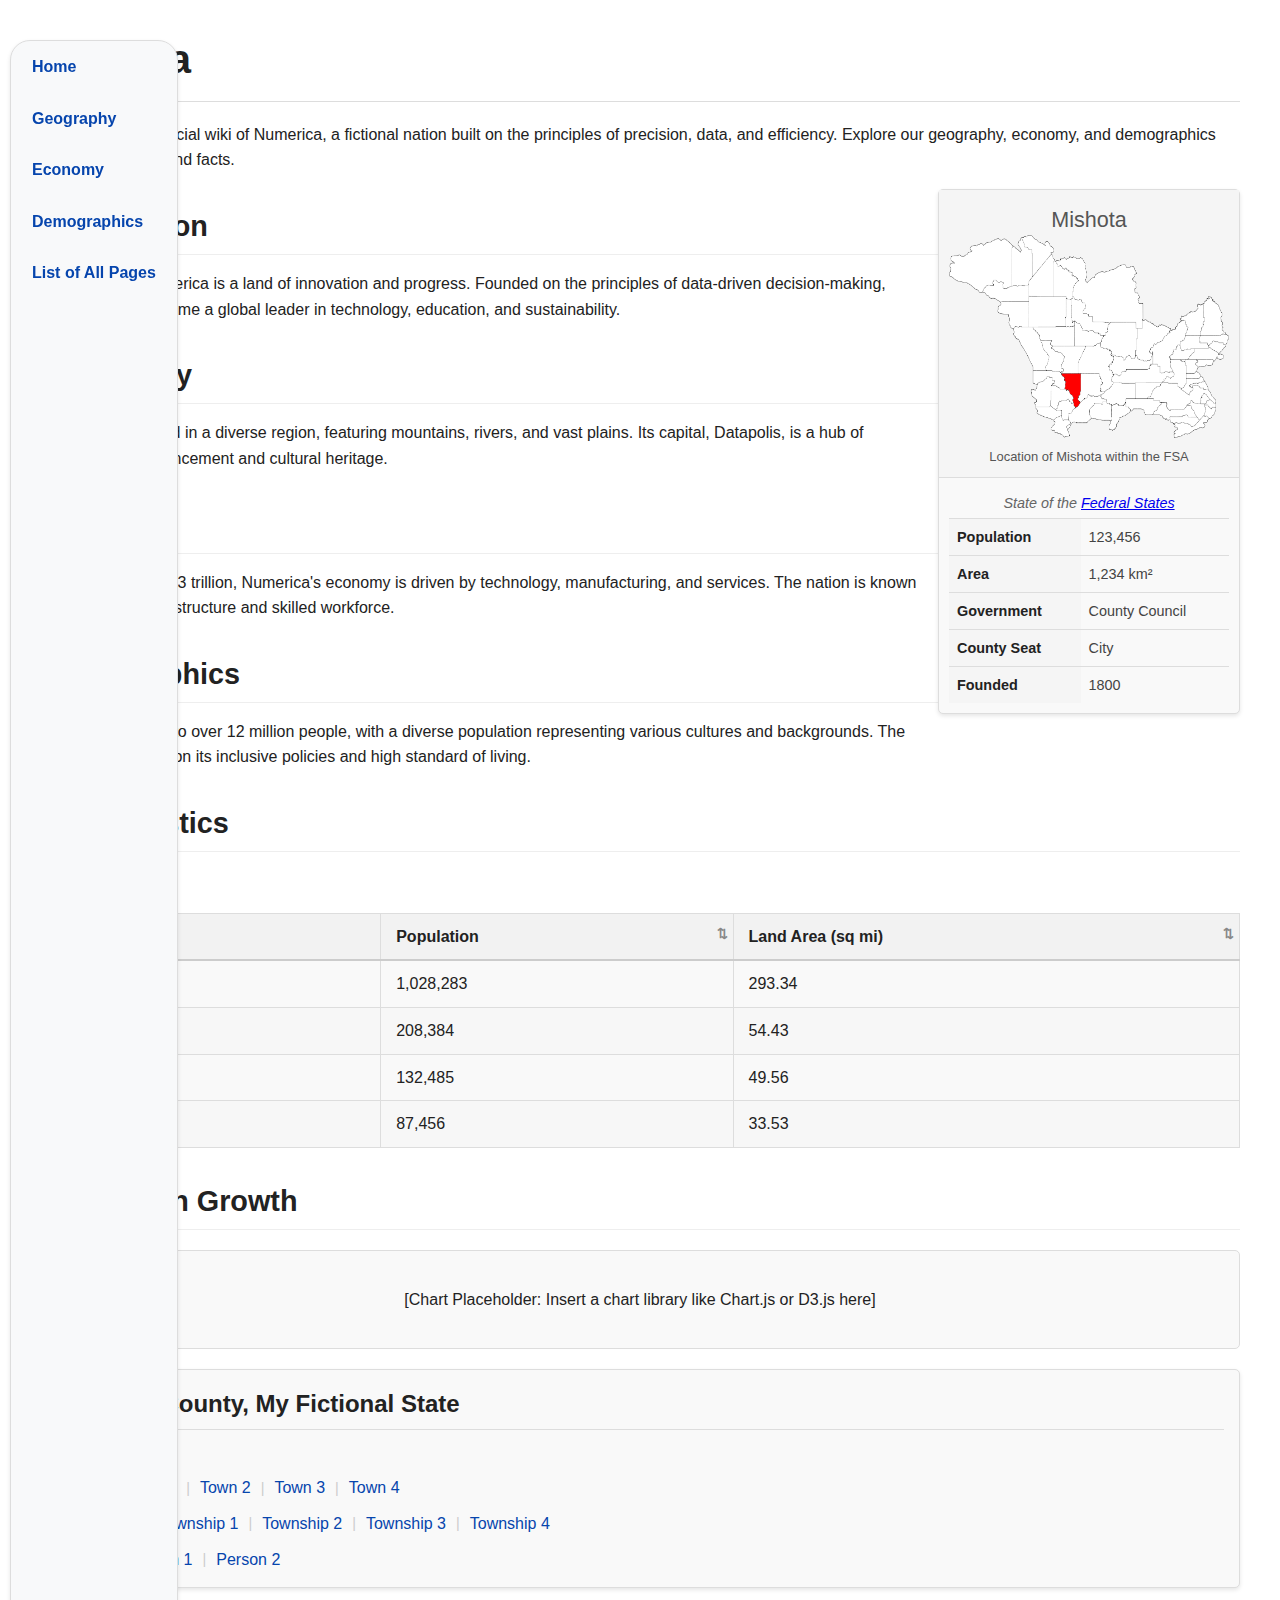
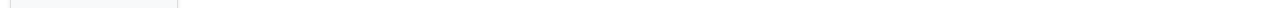
<file: index.html>
<!DOCTYPE html>
<html lang="en">
<head>
    <meta charset="UTF-8">
    <meta name="viewport" content="width=device-width, initial-scale=1.0">
    <title>Mishota</title>
    <link rel="stylesheet" href="./css/main.css">
    <link rel="stylesheet" href="./css/infobox.css">
    <link rel="stylesheet" href="./css/portals.css">
    <script src="./js/table.js"></script> 
</head>
<body>
<!-- Navbar -->
<nav class="navbar">
    <div class="nav-container">
        <a href="index.html">Home</a>
        <a href="geography.html">Geography</a>
        <a href="economy.html">Economy</a>
        <a href="demographics.html">Demographics</a>
        <a href="list_demo.html">List of All Pages</a>
    </div>
</nav>

    <!-- Main Content -->
    <main class="main-container">
        <h1>Mishota</h1>
        <p>Welcome to the official wiki of Numerica, a fictional nation built on the principles of precision, data, and efficiency. Explore our geography, economy, and demographics through numbers and facts.</p>

        <!-- Infobox -->
        <aside class="infobox">
            <!-- Image Section -->
            <div class="infobox-image">
                <div class="infobox-name">Mishota</div>
                <img src="./img/Mishota_on_map.png" alt="Location of Mishota within the Federal States of Archanta">
                <div class="infobox-caption">Location of Mishota within the FSA</div>
            </div>

            <!-- Details Section -->
            <div class="infobox-details">
                <table>
                    <tr>
                        <td colspan="2" class="infobox-designation">State of the <a href="https://wiki.opengeofiction.net/index.php/Federal_States">Federal States</a></td>
                    </tr>
                    <tr>
                        <th>Population</th>
                        <td>123,456</td>
                    </tr>
                    <tr>
                        <th>Area</th>
                        <td>1,234 km²</td>
                    </tr>
                    <tr>
                        <th>Government</th>
                        <td>County Council</td>
                    </tr>
                    <tr>
                        <th>County Seat</th>
                        <td>City</td>
                    </tr>
                    <tr>
                        <th>Founded</th>
                        <td>1800</td>
                    </tr>
                </table>
            </div>
        </aside>

        <!-- Main Article -->
        <article class="content">
            <h2>Introduction</h2>
            <p>The Nation of Numerica is a land of innovation and progress. Founded on the principles of data-driven decision-making, Numerica has become a global leader in technology, education, and sustainability.</p>

            <h2>Geography</h2>
            <p>Numerica is located in a diverse region, featuring mountains, rivers, and vast plains. Its capital, Datapolis, is a hub of technological advancement and cultural heritage.</p>

            <h2>Economy</h2>
            <p>With a GDP of $1.23 trillion, Numerica's economy is driven by technology, manufacturing, and services. The nation is known for its efficient infrastructure and skilled workforce.</p>

            <h2>Demographics</h2>
            <p>Numerica is home to over 12 million people, with a diverse population representing various cultures and backgrounds. The nation prides itself on its inclusive policies and high standard of living.</p>

            <!-- Table -->
            <h2>Key Statistics</h2>
            <table class="stats-table sortable">
                <caption>List of Cities</caption>
                <thead>
                    <tr>
                        <th scope="col">Name</th>
                        <th scope="col" data-sortable="true">Population</th>
                        <th scope="col" data-sortable="true">Land Area (sq mi)</th>
                    </tr>
                </thead>
                <tbody>
                    <tr>
                        <th scope="row">Eriksburg</th>
                        <td>1,028,283</td>
                        <td>293.34</td>
                    </tr>
                    <tr>
                        <th scope="row">Springfield</th>
                        <td>208,384</td>
                        <td>54.43</td>
                    </tr>
                    <tr>
                        <th scope="row">Virestrom</th>
                        <td>132,485</td>
                        <td>49.56</td>
                    </tr>
                    <tr>
                        <th scope="row">Hardwell</th>
                        <td>87,456</td>
                        <td>33.53</td>
                    </tr>
                </tbody>
            </table>

            <!-- Chart Placeholder -->
            <h2>Population Growth</h2>
            <div class="chart">
                <p>[Chart Placeholder: Insert a chart library like Chart.js or D3.js here]</p>
            </div>
        </article>

<!-- County Portal -->
<div class="portal">
    <h2>Example County, My Fictional State</h2>
    <div class="portal-links">
        <!-- Cities Row -->
        <div class="portal-row">
            <strong>Cities</strong>
            <ul>
                <li><a href="city.html">City</a></li>
            </ul>
        </div>

        <!-- Towns Row -->
        <div class="portal-row">
            <strong>Towns</strong>
            <ul>
                <li><a href="town1.html">Town 1</a></li>
                <li><a href="town2.html">Town 2</a></li>
                <li><a href="town3.html">Town 3</a></li>
                <li><a href="town4.html">Town 4</a></li>
            </ul>
        </div>

        <!-- Townships Row -->
        <div class="portal-row">
            <strong>Townships</strong>
            <ul>
                <li><a href="township1.html">Township 1</a></li>
                <li><a href="township2.html">Township 2</a></li>
                <li><a href="township3.html">Township 3</a></li>
                <li><a href="township4.html">Township 4</a></li>
            </ul>
        </div>

        <!-- People Row -->
        <div class="portal-row">
            <strong>People</strong>
            <ul>
                <li><a href="person1.html">Person 1</a></li>
                <li><a href="person2.html">Person 2</a></li>
            </ul>
        </div>
    </div>
</div>
    </main>
</body>
</html>
</file>
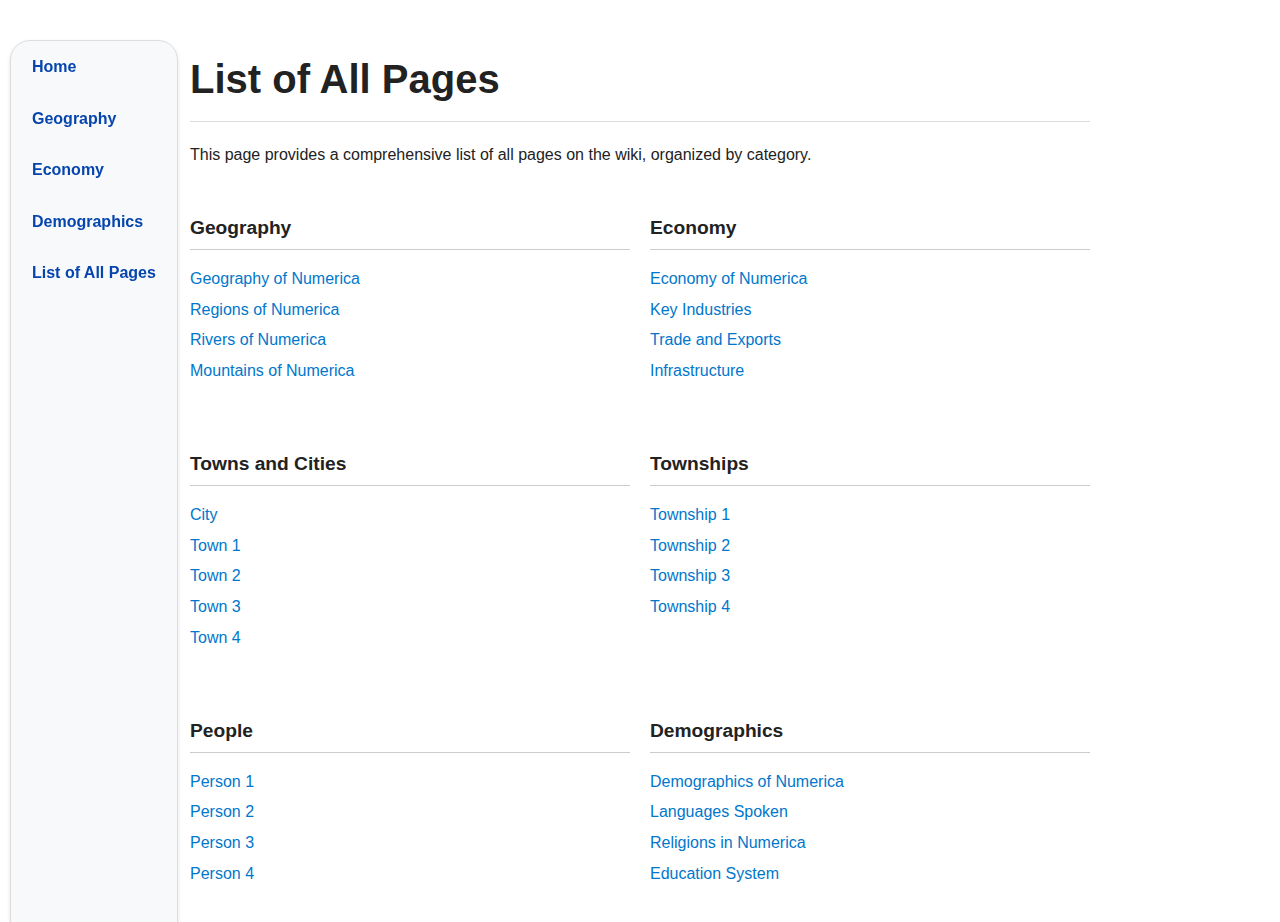
<file: list_demo.html>
<!DOCTYPE html>
<html lang="en">
<head>
    <meta charset="UTF-8">
    <meta name="viewport" content="width=device-width, initial-scale=1.0">
    <title>List of All Pages - My Fictional State Wiki</title>
    <link rel="stylesheet" href="./css/main.css">
    <link rel="stylesheet" href="./css/infobox.css">
    <link rel="stylesheet" href="./css/portals.css">
    <link rel="stylesheet" href="./css/lists.css">
</head>
<body>
    <!-- Navbar -->
    <nav class="navbar">
        <div class="nav-container">
            <a href="index.html">Home</a>
            <a href="geography.html">Geography</a>
            <a href="economy.html">Economy</a>
            <a href="demographics.html">Demographics</a>
            <a href="list_demo.html">List of All Pages</a>
        </div>
    </nav>

    <!-- Main Content -->
    <main class="main-container">
        <h1>List of All Pages</h1>
        <p>This page provides a comprehensive list of all pages on the wiki, organized by category.</p>

        <div class="category-list">
            <div class="category">
                <h2>Geography</h2>
                <ul>
                    <li><a href="geography.html">Geography of Numerica</a></li>
                    <li><a href="regions.html">Regions of Numerica</a></li>
                    <li><a href="rivers.html">Rivers of Numerica</a></li>
                    <li><a href="mountains.html">Mountains of Numerica</a></li>
                </ul>
            </div>

            <div class="category">
                <h2>Economy</h2>
                <ul>
                    <li><a href="economy.html">Economy of Numerica</a></li>
                    <li><a href="industries.html">Key Industries</a></li>
                    <li><a href="trade.html">Trade and Exports</a></li>
                    <li><a href="infrastructure.html">Infrastructure</a></li>
                </ul>
            </div>

            <div class="category">
                <h2>Towns and Cities</h2>
                <ul>
                    <li><a href="city.html">City</a></li>
                    <li><a href="town1.html">Town 1</a></li>
                    <li><a href="town2.html">Town 2</a></li>
                    <li><a href="town3.html">Town 3</a></li>
                    <li><a href="town4.html">Town 4</a></li>
                </ul>
            </div>

            <div class="category">
                <h2>Townships</h2>
                <ul>
                    <li><a href="township1.html">Township 1</a></li>
                    <li><a href="township2.html">Township 2</a></li>
                    <li><a href="township3.html">Township 3</a></li>
                    <li><a href="township4.html">Township 4</a></li>
                </ul>
            </div>

            <div class="category">
                <h2>People</h2>
                <ul>
                    <li><a href="person1.html">Person 1</a></li>
                    <li><a href="person2.html">Person 2</a></li>
                    <li><a href="person3.html">Person 3</a></li>
                    <li><a href="person4.html">Person 4</a></li>
                </ul>
            </div>

            <div class="category">
                <h2>Demographics</h2>
                <ul>
                    <li><a href="demographics.html">Demographics of Numerica</a></li>
                    <li><a href="languages.html">Languages Spoken</a></li>
                    <li><a href="religions.html">Religions in Numerica</a></li>
                    <li><a href="education.html">Education System</a></li>
                </ul>
            </div>
        </div>
    </main>
</body>
</html>
</file>
<file: css/main.css>
/* General Styles */
body {
    font-family: Arial, sans-serif;
    margin: 0;
    padding: 0;
    line-height: 1.6;
    color: #222;
    background-color: #fff;
}

/* Navbar */
.navbar {
    background-color: #f8f9fa;
    border: 1px solid #ddd;
    border-radius: 20px;
    padding: 5px 5px;
    margin: 20px 0; /* Align to the left */
    max-width: 320px; /* Adjust width for a sidebar */
    box-shadow: 0 2px 4px rgba(0, 0, 0, 0.1);
    display: flex;
    flex-direction: column; /* Stack links vertically */
    position: fixed; /* Keep it in place */
    left: 10px; /* Adjust distance from the left */
    height: 2000px;
    top: 20px;
}

.nav-container {
    display: flex;
    flex-direction: column;
    gap: 10px;
}


.navbar a {
    text-decoration: none;
    color: #0645ad;
    font-weight: bold;
    padding: 8px 16px; /* Padding for clickable area */
    border-radius: 20px; /* Slightly rounded links */
    transition: background-color 0.3s ease, color 0.3s ease;
}

.navbar a:hover {
    background-color: #0645ad; /* Background color on hover */
    color: #fff; /* Text color on hover */
}

/* Main Container */
.main-container {
    max-width: 1200px;
    margin: 20px auto;
    padding: 0 20px;
}

/* Headings */
h1 {
    font-size: 2.5em;
    margin-bottom: 20px;
    border-bottom: 1px solid #ddd;
    padding-bottom: 10px;
}

h2 {
    font-size: 1.8em;
    margin-top: 30px;
    margin-bottom: 10px;
    border-bottom: 1px solid #eee;
    padding-bottom: 5px;
}

/* Content */
.content {
    max-width: 1200px;
    margin: 0 auto;
}

/* Tables */
.stats-table {
    width: 100%;
    border-collapse: collapse;
    margin: 20px 0;
    font-size: 1em;
    font-family: Arial, sans-serif;
    background-color: #f9f9f9;
    border: 1px solid #ddd;
}

.stats-table caption {
    font-size: 1.2em;
    font-weight: bold;
    margin-bottom: 10px;
    text-align: left;
}

.stats-table thead {
    background-color: #f2f2f2;
    border-bottom: 2px solid #ccc;
}

.stats-table th,
.stats-table td {
    padding: 10px 15px;
    text-align: left;
    border: 1px solid #ddd;
}

.stats-table th {
    font-weight: bold;
}

.stats-table tbody tr:nth-child(even) {
    background-color: #f7f7f7;
}

.stats-table tbody tr:hover {
    background-color: #e9e9e9;
}

.stats-table th[scope="row"] {
    font-weight: bold;
    text-align: left;
}

.sortable th[data-sortable="true"] {
    position: relative;
    padding-right: 20px;
}

.sortable th[data-sortable="true"]::after {
    content: "⇅";
    position: absolute;
    right: 5px;
    font-size: 0.8em;
    color: #888;
}

.sortable th[data-sortable="true"]:hover::after {
    color: #000;
}

/* Chart Placeholder */
.chart {
    background-color: #f9f9f9;
    border: 1px solid #ddd;
    padding: 20px;
    text-align: center;
    margin: 20px 0;
    border-radius: 5px;
}
</file>
<file: css/infobox.css>
/* Infobox Container */
.infobox {
    float: right;
    width: 300px;
    margin: 0 0 20px 20px;
    background-color: #f9f9f9;
    border: 1px solid #ddd;
    border-radius: 5px;
    box-shadow: 0 2px 4px rgba(0, 0, 0, 0.1);
    font-size: 0.9em;
    line-height: 1.4;
}

/* Image Section */
.infobox-image {
    text-align: center;
    padding: 10px;
    background-color: #f5f5f5;
    border-bottom: 1px solid #ddd;
}

.infobox-image img {
    width: 100%;
    height: auto;
    border-radius: 5px;
}

.infobox-caption {
    margin-top: 5px;
    font-size: 0.9em;
    color: #555;
}

.infobox-name {
    margin-top: 5px;
    font-size: 1.5em;
    color: #555;
}

/* Details Section */
.infobox-details {
    padding: 10px;
}

.infobox-details table {
    width: 100%;
    border-collapse: collapse;
}

.infobox-details th,
.infobox-details td {
    padding: 8px;
    text-align: left;
    border-bottom: 1px solid #ddd;
}

.infobox-details th {
    background-color: #f5f5f5;
    font-weight: bold;
    color: #222;
}

.infobox-details td {
    color: #444;
}

.infobox-details .infobox-designation {
    text-align: center;
    font-style: italic;
    color: #666;
    padding: 5px 0;
}

.infobox-details tr:last-child th,
.infobox-details tr:last-child td {
    border-bottom: none;
}
</file>
<file: css/portals.css>
/* Portal (Navbox) */
.portal {
    background-color: #f9f9f9;
    border: 1px solid #ddd;
    border-radius: 5px;
    padding: 15px;
    margin: 20px 0;
    box-shadow: 0 2px 4px rgba(0, 0, 0, 0.1);
}

.portal h2 {
    font-size: 1.5em;
    margin-top: 0;
    margin-bottom: 10px;
    border-bottom: 1px solid #ddd;
    padding-bottom: 5px;
}

.portal-links {
    display: flex;
    flex-direction: column;
    gap: 10px;
}

.portal-row {
    display: flex;
    align-items: center;
    flex-wrap: wrap;
    gap: 10px;
}

.portal-row strong {
    font-weight: bold;
    color: #0645ad;
    margin-right: 10px;
}

.portal-row ul {
    list-style: none;
    padding: 0;
    margin: 0;
    display: flex;
    align-items: center;
    gap: 10px;
}

.portal-row ul li {
    display: flex;
    align-items: center;
    gap: 10px;
}

.portal-row ul li:not(:last-child)::after {
    content: "|";
    color: #ccc;
    font-size: 0.9em;
}

.portal-row ul li a {
    text-decoration: none;
    color: #0645ad;
}

.portal-row ul li a:hover {
    text-decoration: underline;
}
</file>
<file: css/lists.css>
body {
    font-family: Arial, sans-serif;
    line-height: 1.6;
}

.main-container {
    max-width: 900px;
    margin: 0 auto;
    padding: 20px;
}

.category-list {
    display: flex;
    flex-wrap: wrap;
    gap: 20px;
}

.category {
    flex: 1 1 calc(50% - 20px); /* Two columns */
    min-width: 300px;
}

.category h2 {
    font-size: 1.2em;
    margin-bottom: 10px;
    border-bottom: 1px solid #ccc;
    padding-bottom: 5px;
}

.category ul {
    list-style-type: none;
    padding: 0;
}

.category ul li {
    margin: 5px 0;
}

.category ul li a {
    text-decoration: none;
    color: #0077cc;
}

.category ul li a:hover {
    text-decoration: underline;
}
</file>
